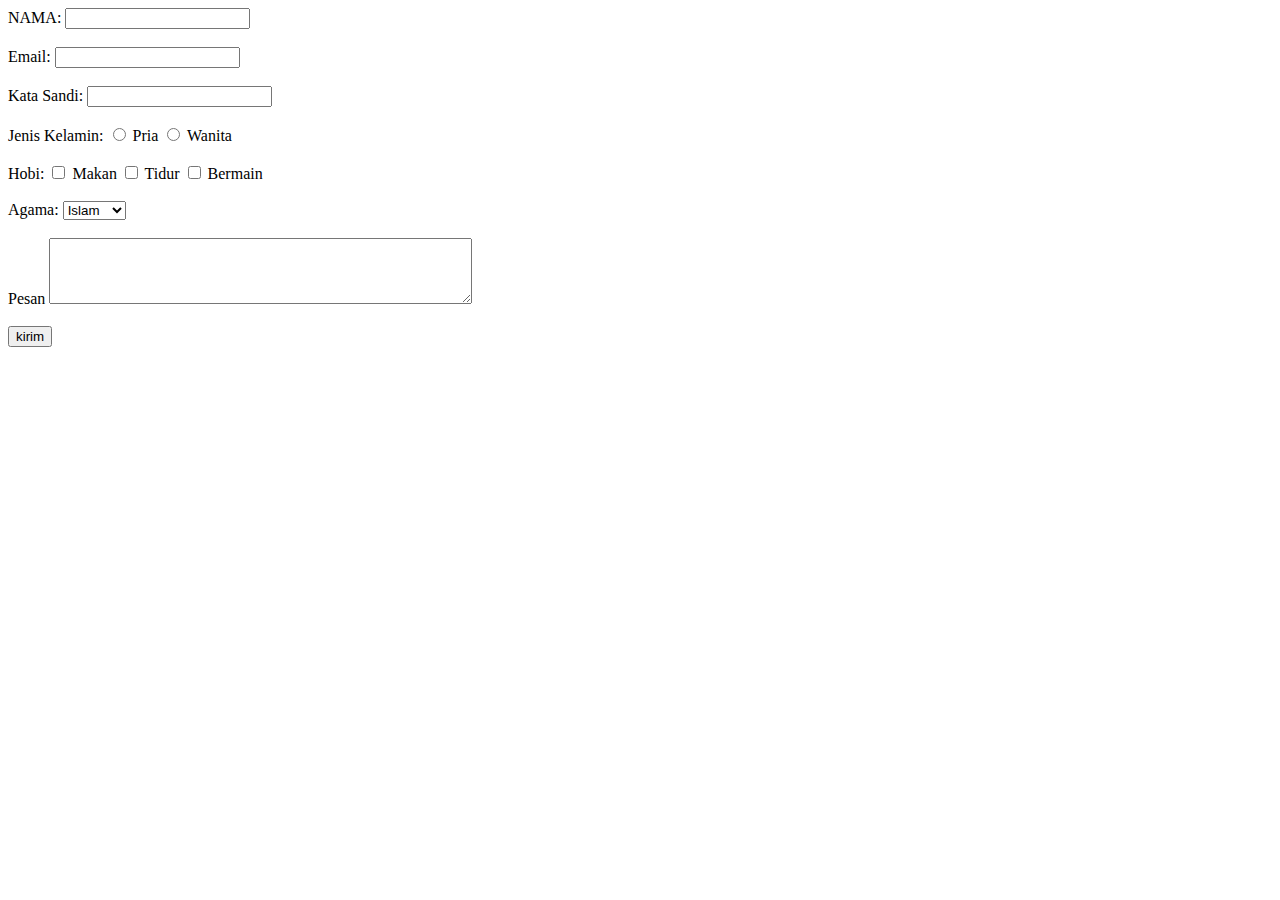
<file: index.html>
<!DOCTYPE html>
<html lang="en">
<head>
    <meta charset="UTF-8">
    <meta name="viewport" content="width=device-width, initial-scale=1.0">
    <title>Struktur Html</title>
</head>
    <form action=""method="post">
        <label for="nama">NAMA:</label>
        <input type="text" id="nama" name="nama" required>
        <br><br>

        <label for="email">Email:</label>
        <input type="email" name="email" id="email" required>
        <br><br>

        <label for="password">Kata Sandi:</label>
        <input type="password" id="password" name="password" required>
        <br><br> 

        <label>Jenis Kelamin:</label>
        <input Type="radio" id="pria" name="jenis kelamin" value="Pria" required>
        <label for="pria">Pria</label>
        <input type="radio" id="wanita" name="jenis kelamin" value="wanita" required>
        <label for="wanita">Wanita</label>
        <br><br>
        
        <label for="hobi">Hobi:</label>
        <input Type="checkbox" id="Makan" name="hobi[]" value="makan">
        <label for="makan">Makan</label>
        <input Type="checkbox" id="tidur" name="hobi[]" value="tidur">
        <label for="tidur">Tidur</label>
        <input type="checkbox" id="bermain" name="hobi[]" value="bermain">
        <label for="bermain">Bermain</label>
        <br><br>

        <label for="agama">Agama:</label>
        <select id="agama" name="agama">
        <option value="islam">Islam</option>
        <option value="kristen">kristen</option>
        <option value="budha">Budha</option>
        <option value="hindu">Hindu</option>
        <option value="katolik">Katolik</option>
        </select>
        <br><br>

        <label for="pesan">Pesan</label>
        <textarea id="pesan" name="pesan" rows="4" cols="50" required></textarea>
        <br><br>

        <input type="submit" value="kirim">

    </form>
    </html>
</file>
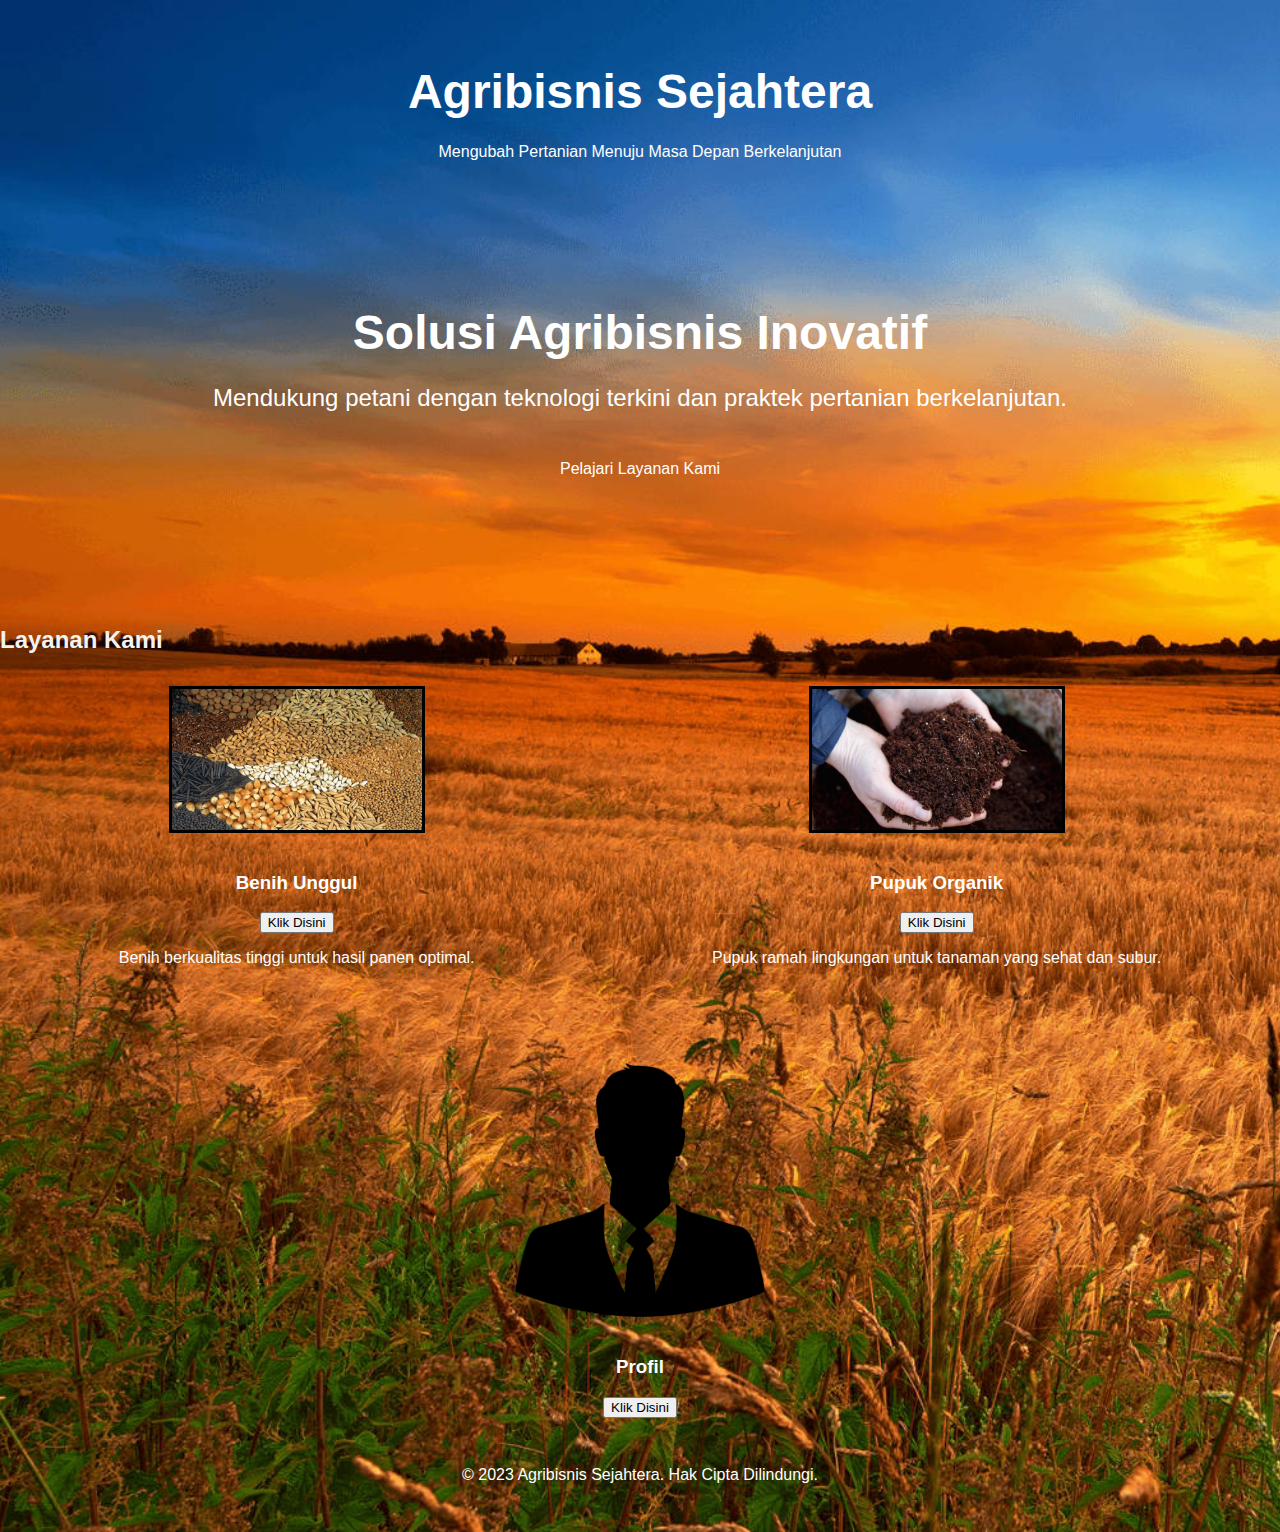
<file: Agribisnis.html>
<!DOCTYPE html>
<html lang="en">

<head>
    <meta charset="UTF-8">
    <meta name="viewport" content="width=device-width, initial-scale=1.0">
    <link rel="stylesheet" href="style.css">
    <title>Agribisnis</title>
    
</head>

<body>


    <header>
        <h1>Agribisnis Sejahtera</h1>
        <p>Mengubah Pertanian Menuju Masa Depan Berkelanjutan</p>
    </header>

    <div class="hero">
        <h1>Solusi Agribisnis Inovatif</h1>
        <p class="lead">Mendukung petani dengan teknologi terkini dan praktek pertanian berkelanjutan.</p>
        <a href="#services" class="cta-button">Pelajari Layanan Kami</a>
    </div>

    <div id="services" class="services">
        <h2>Layanan Kami</h2>
        <ul class="services-list">
            <li class="service">
                <img src="ngert-5bb60994c112fe283d4e7233.jpg" alt="Benih">
                <div class="servicess">
                    <h3>Benih Unggul</h3>
                <a href="Benih Unggul.html" class="cta-button"><button> Klik Disini </button></a>
                </div>
                <p>Benih berkualitas tinggi untuk hasil panen optimal.</p>
            </li>
            <li class="service">
                <img src="ba8ec6a6-3411-44af-af7c-c729c5263666.jpg" alt="Pupuk">
                <h3>Pupuk Organik</h3>
                <a href="pupuk organik.html" class="cta-button"><button> Klik Disini </button></a>
                <p>Pupuk ramah lingkungan untuk tanaman yang sehat dan subur.</p>
            </li>
            
        </ul>
    </div>

    <div class="servicesss">
        <img src="078cef7e0da81598b49794ea180ade91.png" alt="profil">
        <h3>Profil</h3>
        <a href="pupuk organik.html" class="cta-button"><button> Klik Disini </button></a>
    </div>

    <footer>
        <p>&copy; 2023 Agribisnis Sejahtera. Hak Cipta Dilindungi.</p>
    </footer>

</body>

</html>
</file>
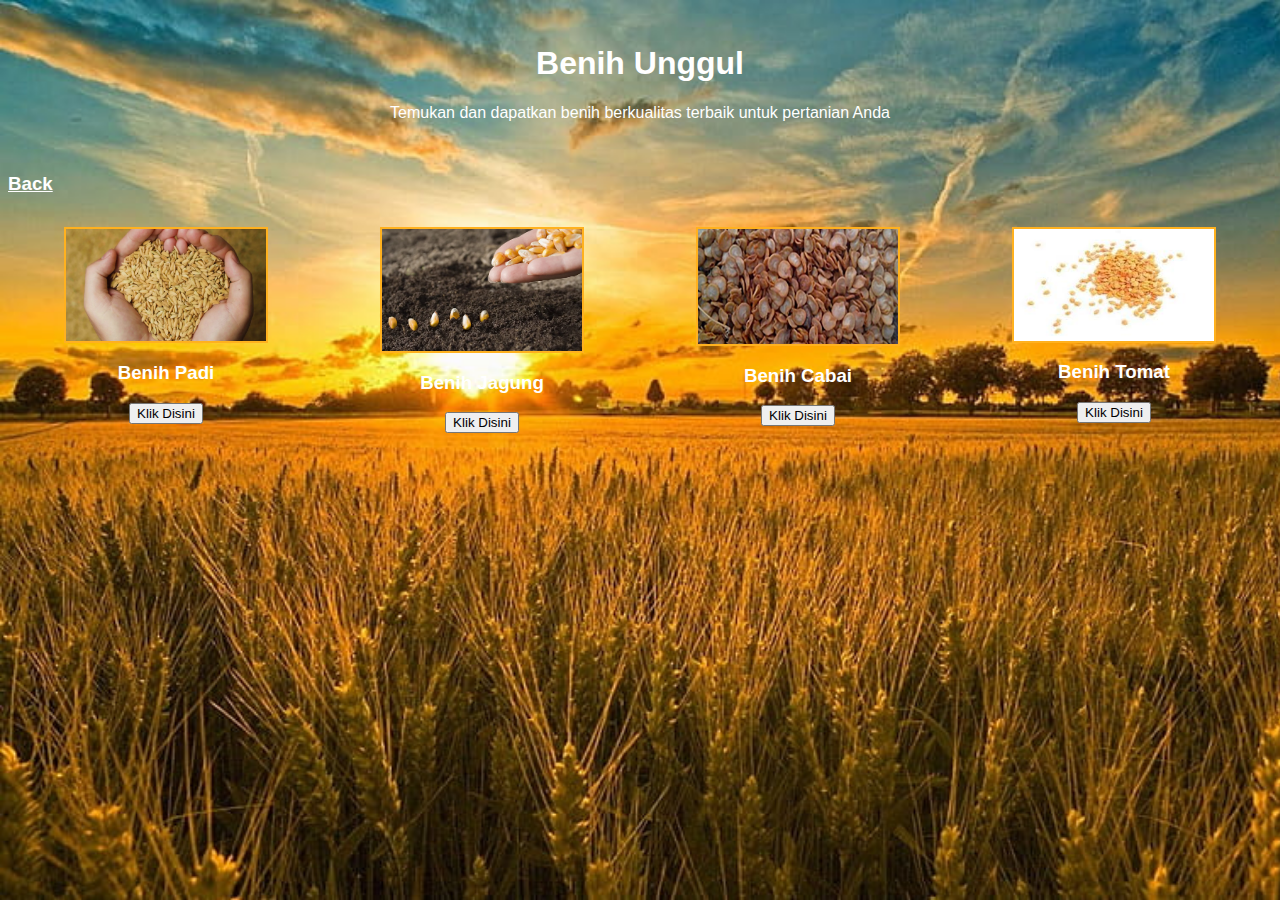
<file: benih unggul.html>
<html>
<head>
    
    <title>Benih Unggul</title>

    <style>
        body {
            font-family: 'Arial', sans-serif;
            background-image:url('desktop-wallpaper-farm-and-backgrounds-farm-background.jpg');
            background-repeat: no-repeat;
            background-size: cover;
        }

        header {
            padding: 1em;
            text-align: center;
            color: #fff;
        }

        h3 {
            color: #fff;
        }

        .service {
            text-decoration: none;
            justify-content: space-around;
        }


        li.service {
            text-align: center;
        }

        li.service img {
            max-width: 200px;
            margin-bottom: 1em;
            border: 2px solid rgb(255, 177, 31);
            display: flex;
            justify-content: space-around;
        }

        ul.services-list {
            list-style: none;
            padding: 0;
            display: flex;
            justify-content: space-around;
            margin-top: 2em;
        }

        

        .learn-isi{
            background: #000000;
            color: #ffffff;
            border-radius: 10px;
            transition: .3s;
    
        }

        .learn-isi:hover {
            background: #ffffff;
            color: #000000;
        }

       
    </style>
</head>
<body>
    <header>
        <h1>Benih Unggul</h1>
        <p>Temukan dan dapatkan benih berkualitas terbaik untuk pertanian Anda</p>
    </header>

    <div class="servicess">
        <a href="Agribisnis.html" class="learn-isi"><h3>Back</h3></a>
        </div>

    <div>
        
        <ul class="services-list">
        <li class="service">
            <img src="padi-inpari-45.webp" alt="Benih padi">
            <div class="servicess">
            <h3>Benih Padi</h3>
               <a href="https://gdm.id/bibit-padi-unggul/" class="cta-button"><button> Klik Disini</button></a>
            </div>
        </li>
        <li class="service">
            <img src="ar1-17des19.webp" alt="Benih jagung">
            <div class="servicess">
            <h3>Benih Jagung</h3>
               <a href="https://www.corteva.id/berita/Kenapa-Benih-Jagung-Tidak-Tumbuh.html" class="cta-button"><button> Klik Disini</button></a>
            </div>
        </li>
        <li class="service">
            <img src="-_190513110916-491.jpg" alt="Benih Cabai">
            <div class="servicess">
            <h3>Benih Cabai</h3>
               <a href="https://www.agronet.co.id/detail/indeks/tips/3552-Tips-Memilih-Benih-Cabai-Rawit" class="cta-button"><button> Klik Disini</button></a>
            </div>
        </li>
        <li class="service">
            <img src="download.jpg" alt="Benih Tomat">
            <div class="servicess">
            <h3>Benih Tomat</h3>
                <a href="https://lmgaagro.com/jual-benih/benih-tomat/" class="cta-button"><button> Klik Disini</button></a>
            </div>
        </li>

        </ul>
    </div>

    
</body>
</html>
</file>
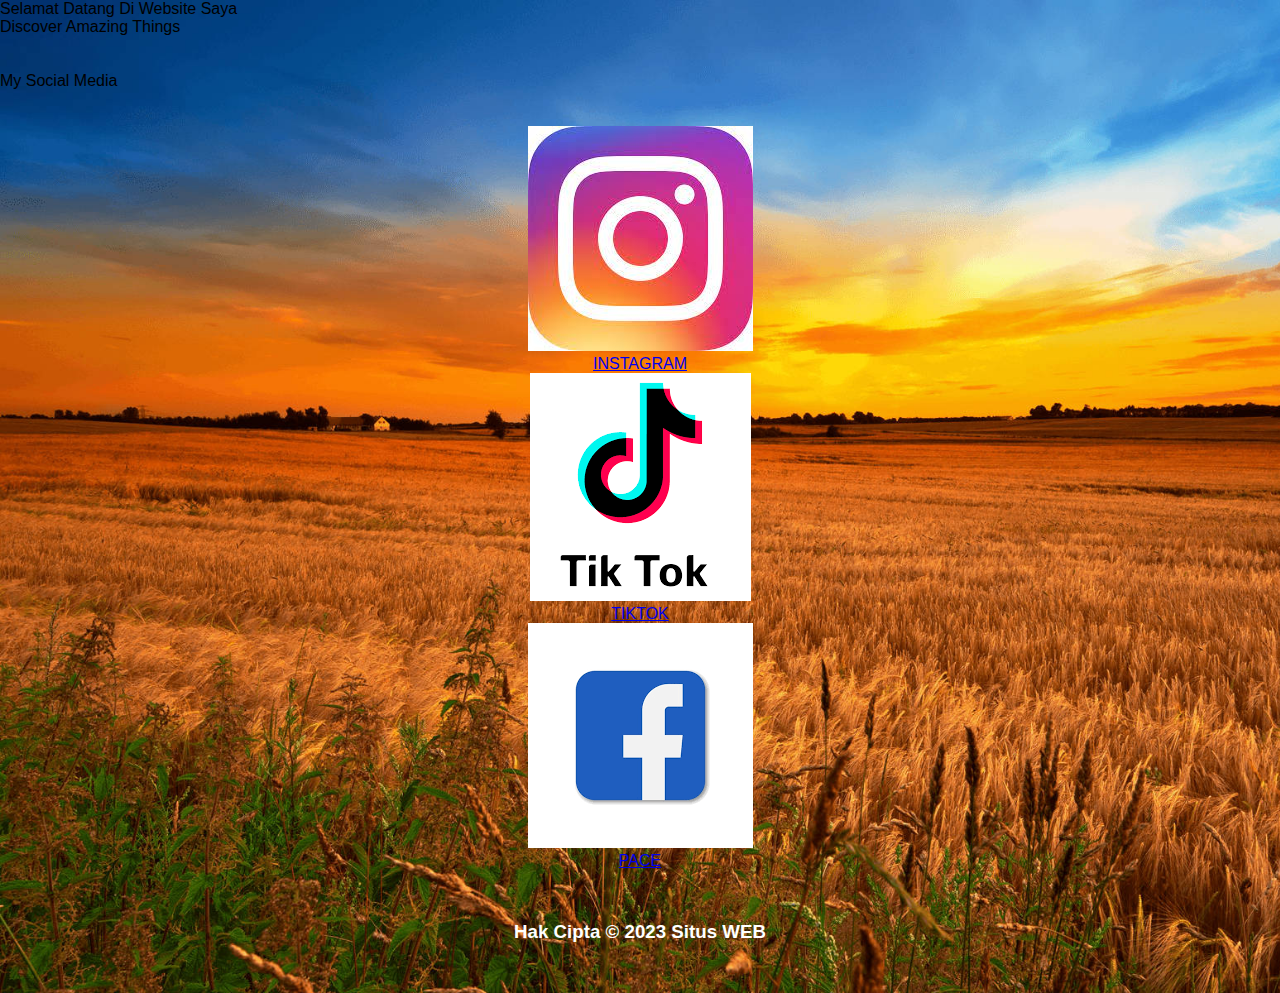
<file: cobacoba.html>
<!DOCTYPE html>
<html lang="en">
<head>
    <meta charset="UTF-8">
    <meta name="viewport" content="width=device-width, initial-scale=1.0">
    <link rel="stylesheet" href="style.css">
    <title>Coba Coba</title>
</head>
<body>

    <div class="head1">Selamat Datang Di Website Saya</div>
    <div class="head2">Discover Amazing Things</div>
    <br><br>
    <div class="head3">My Social Media</div>
    <br><br>
    
    <main>

    <div class="product" align="center">
        <img src="download.png" alt="Instagram">
        <a href="https://www.instagram.com/depa_disini/" target="_blank" class="Learn-isi"><br>INSTAGRAM</a>
        
    </div>
   

    <div class="product" align="center">
        <img src="tiktok.png" alt="tiktok">
        <a href="https://www.tiktok.com/@depa_disini?is_from_webapp=1&sender_device=pc" target="_blank" class="Learn-isi"><br>TIKTOK</a>

    </div>

    <div class="product" align="center">
        <img src="pacebook.png" alt="pace">
        <a href="https://www.facebook.com/deva.misbah.1?mibextid=b06tZ0" target="_blank" class="Learn-isi"><br>PACE</a>

    </div>

    </main>

    <footer>
        <div class="footer">
            <h3 class="h1-footer">Hak Cipta © 2023 Situs WEB</h3>
        </div>
    </footer>
</body>
</html>
</file>
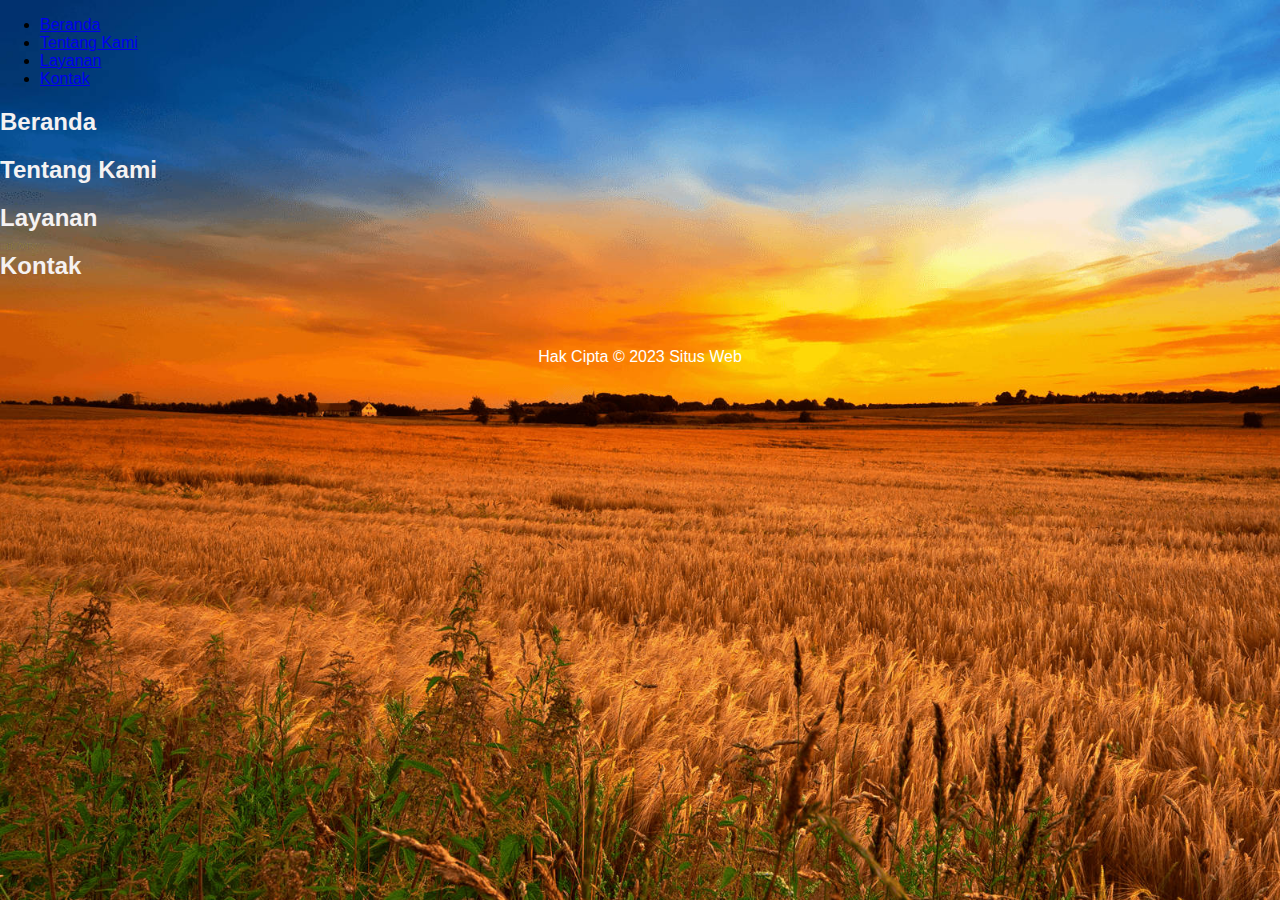
<file: Hanapi.html>
<!DOCTYPE html>
<html lang="en">
<head>
    <meta charset="UTF-8">
    <meta name="viewport" content="width=device-width, initial-scale=1.0">
    <title>Dasprog Nav</title>
    <link rel="stylesheet" href="style.css" />
</head>

<body>

    <nav>
        <ul class="ul-navbar">
            <li class="li-navbar"><a href="home">Beranda</a></li>
            <li class="li-navbar"><a href="about">Tentang Kami</a></li>
            <li class="li-navbar"><a href="service">Layanan</a></li>
            <li class="li-navbar"><a href="contact">Kontak</a></li>
        </ul>
    </nav>

    <main>
        <section id="home">
            <h2>Beranda</h2>
            <!-- Konten Beranda -->
        </section>

        <section id="about">
            <h2>Tentang Kami</h2>
            <!-- Konten Tentang Kami -->
        </section>

        <section id="service">
        <h2>Layanan</h2>
        <!-- Konten Layanan -->
        </section>

        <section id="contact">
            <h2>Kontak</h2>
            <!-- Konten Kontak -->
        </section>
    </main>

    <footer>
        <p>Hak Cipta ©  2023 Situs Web</p>
    </footer>
</body>



</html>
</file>
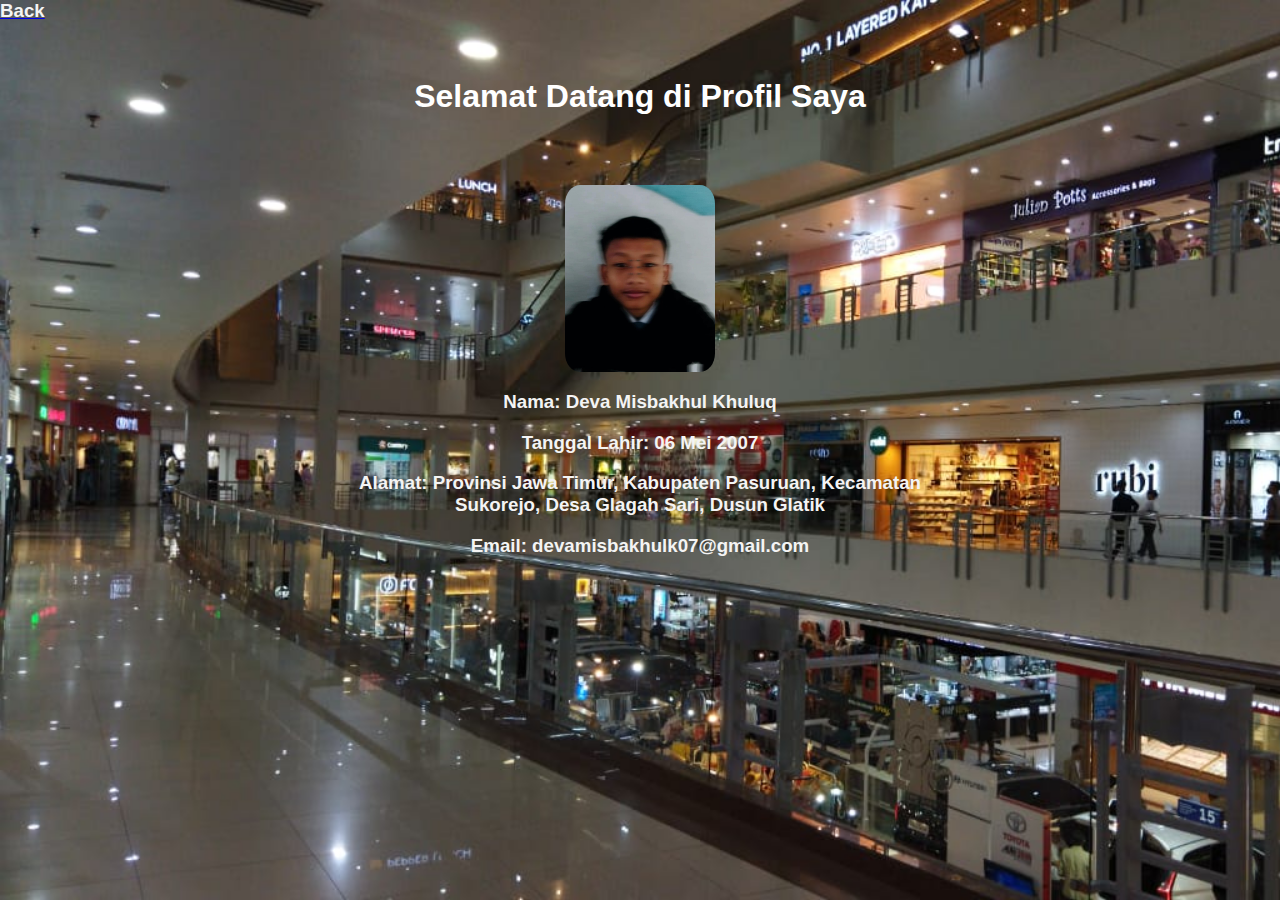
<file: profil.html>
<html>
    <head>
        <title>Profil</title>
        <style>

        body {
            font-family: 'Arial', sans-serif;
            margin: 0;
            padding: 0;
            background-size: cover;
            background-image:url(72a82800-d145-47ac-ac30-e149eed6925e.jpg);
        }

        header {
            color: #fff;
            text-align: center;
            padding: 1em 0;
        }

        #biodata {
            max-width: 600px;
            margin: 2em auto;
            text-align: center;
        }
 
        img {
            border-radius: 10%;
            max-width: 150px;
        }


        h3 {

            color: #f4f4f4;
        }

        </style>

    </head>

    <Body>

        <div class="servicess">
            <a href="Agribisnis.html" class="learn-isi"><h3>Back</h3></a>
            </div>
       
    <header>
        <h1>Selamat Datang di Profil Saya</h1>
    </header>
    <section id="biodata">
        <img src="0fb08f06-4946-4c96-8c6b-1f0d524dc0c7.jpg" alt="Misba">
        <h3>Nama: Deva Misbakhul Khuluq</h3>
        <h3>Tanggal Lahir: 06 Mei 2007</h3>
        <h3>Alamat: Provinsi Jawa Timur, Kabupaten Pasuruan, Kecamatan Sukorejo, Desa Glagah Sari, Dusun Glatik</h3>
        <h3>Email: devamisbakhulk07@gmail.com</h3>
    </section>
</body>
</html>
</file>
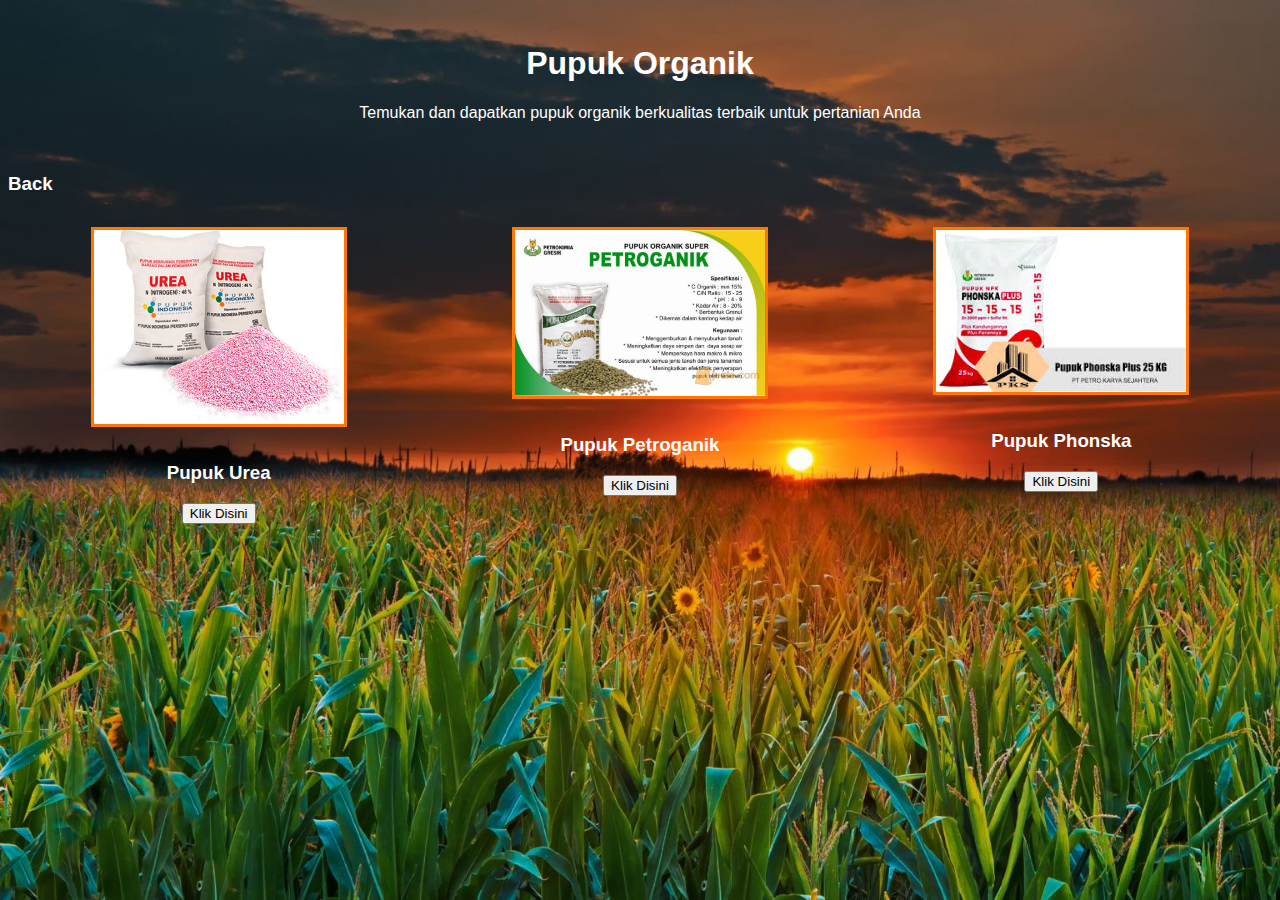
<file: pupuk organik.html>
<html>
<head>
    
    <title>Pupuk Organik</title>

    <style>
        body {
            font-family: 'Arial', sans-serif;
            background-image:url('sunset-farm-clouds-skyline.jpg');
            background-repeat: no-repeat;
            background-size: cover;
        }

        header {
            padding: 1em;
            text-align: center;
            color: #fff;
        }

        li.service img {
            max-width: 250px;
            margin-bottom: 1em;
        }

        h3 {
            color: #fff;
        }

        .service {
            text-decoration: none;
        }


        li.service {
            text-align: center;
        }

        li.service img {
            max-width: 250px;
            margin-bottom: 1em;
            border: 3px solid rgb(255, 119, 0);
        }

        ul.services-list {
            list-style: none;
            padding: 0;
            display: flex;
            justify-content: space-around;
            margin-top: 2em;
        }

        </style>
</head>
<body>
    <header>
        <h1>Pupuk Organik</h1>
        <p>Temukan dan dapatkan pupuk organik berkualitas terbaik untuk pertanian Anda</p>
    </header>

    <div class="servicess">
        <a href="Agribisnis.html" class="cta-button"><h3>Back</h3></a>
        </div>

    <div>
        <ul class="services-list">
            <li class="service">
                <img src="1539575734-932-583504.jpg" alt="Pupuk Urea">
                <div class="servicess">
                <h3>Pupuk Urea</h3>
                <a href="https://pi-niaga.com/zh/urea/" class="cta-button"><button> Klik Disini</button></a>
                </div>
            </li>
            <li class="service">
                <img src="pupuk-petroganik-org-lain-lain-2876545.jpg" alt="Pupuk Petroganik">
                <div class="servicess">
                <h3>Pupuk Petroganik</h3>
                <a href="https://www.harianbhirawa.co.id/pupuk-petroganik-hasil-riset-pg-berfungsi-kembalikan-kesehatan-tanah/pupuk-petroganik/" class="cta-button"><button> Klik Disini</button></a>
                </div>
            </li>
            <li class="service">
                <img src="images.jpg" alt="Pupuk Phonska">
                <div class="servicess">
                <h3>Pupuk Phonska</h3>
                <a href="https://berita.99.co/manfaat-pupuk-phonska/" class="cta-button"><button> Klik Disini</button></a>
                </div>
            </li>
            </ul>
    </div>

    
</body>
</html>
</file>
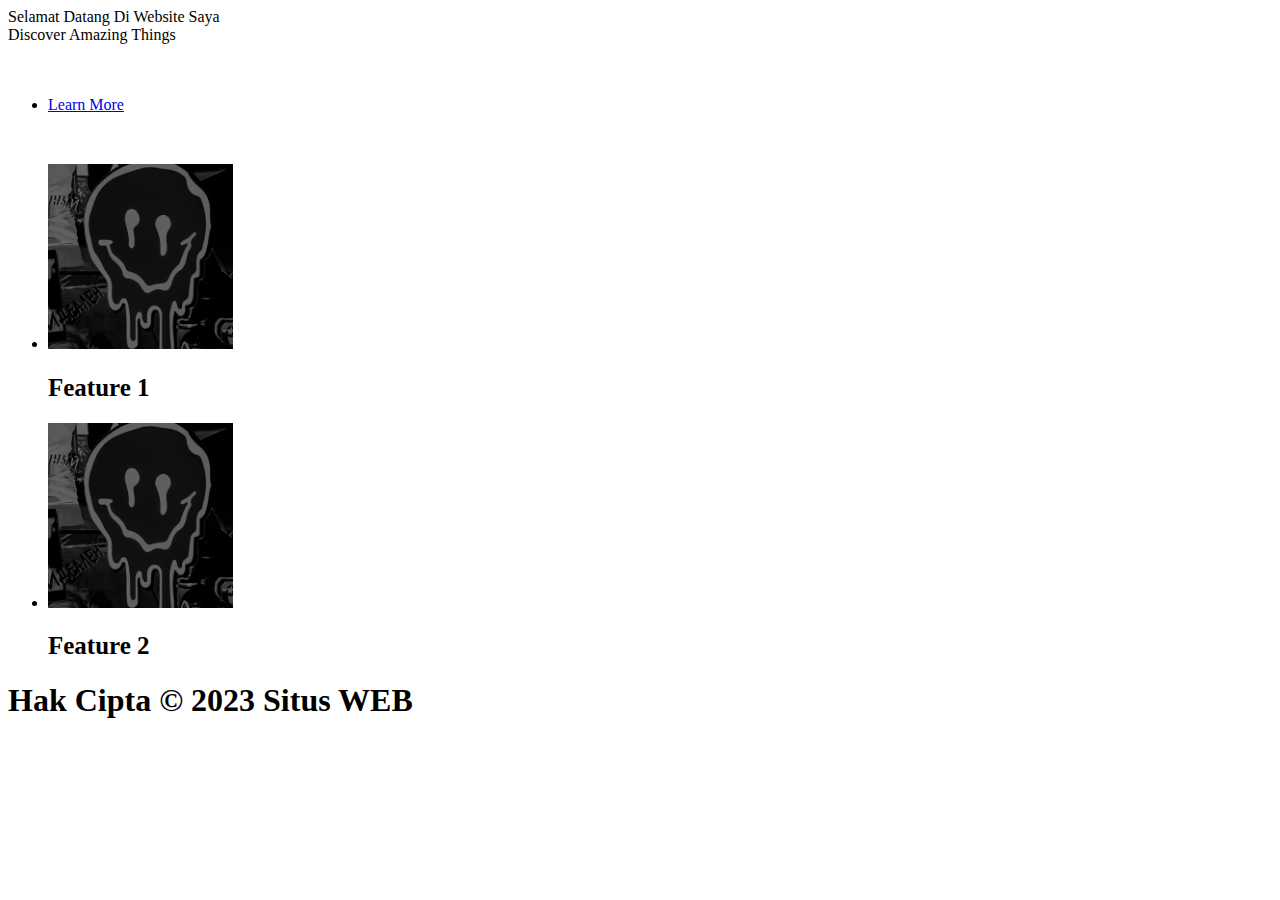
<file: Slamet Kopling.HTML>
<!DOCTYPE html>
<html lang="en">

<head>
    <meta charset="UTF-8">
    <meta name="viewport" content="width=device-width, initial-scale=1.0">
    <title>Slamet Kopling</title>
</head>

<body>

    <div class="head1">Selamat Datang Di Website Saya</div>
    <div class="head2">Discover Amazing Things</div>
    <br><br>
    <div>
        <ul class="Learn">
            <li class="Learn-isi">
                <a href="https://www.instagram.com/depa_disini/" target="_blank" class="Learn-isi">Learn More</a>
            </li>
        </ul>
    </div>
    <br>

    <div class="container-feature">
        <ul class="ul-container">
            <li class="li-container">
                <img src="slamet.jpg"
                    style="height: 185px; width: 185px;">
                <h2 style="font-size: 25px;">Feature 1</h2>
            </li>
            <li class="li-container2">
                <img src="slamet.jpg"
                    style="height: 185px; width: 185px;">
                <h2 style="font-size: 25px;">Feature 2</h2>

        </ul>
    </div>

    <footer>
        <div class="footeranjay">
            <h1 class="h1-footer">Hak Cipta © 2023 Situs WEB</h1>
        </div>
    </footer>



</body>

</html>
</file>
<file: style.css>
body {
            font-family: 'Arial', sans-serif;
            margin: 0;
            padding: 0;
            background-image: url('country-vubqh2zpbsg92qex.jpg');
            background-repeat: no-repeat;
            background-size: cover;
        }


        header {
            color: #fff;
            text-align: center;
            padding:32px;
        }

        div.hero {
            background-size: cover;
            background-position: center;
            color: #fff;
            text-align: center;
            padding: 4em 0;
        }

        h1 {
            font-size: 3em;
            margin-bottom: 0.5em;
        }

        p.lead {
            font-size: 1.5em;
            margin-bottom: 2em;
        }

        div.services {
            padding: 4em 0;
        }

        h2 {
            color: #f5f2f2;
        }

        ul.services-list {
            list-style: none;
            padding: 0;
            display: flex;
            justify-content: space-around;
            margin-top: 2em;
        }

        li.service {
            text-align: center;
        }

        li.service img {
            max-width: 250px;
            margin-bottom: 1em;
            border: 3px solid black;
        }

        footer {
            
            color: #fff;
            text-align: center;
            padding: 2em 0;
        }

        .services {
            color: #fff;
            text-decoration: none;
        }
        .cta-button {
            color: #fff;
            text-decoration: none;
        }

        .servicesss img {
            max-width: 250px;
            margin-bottom: 1em;
            padding-left: 0px;
            
        }

        h3 {
            text-align: center;
            color: #fff;
        }

        .servicesss {
            text-align: center;
        }
</file>
